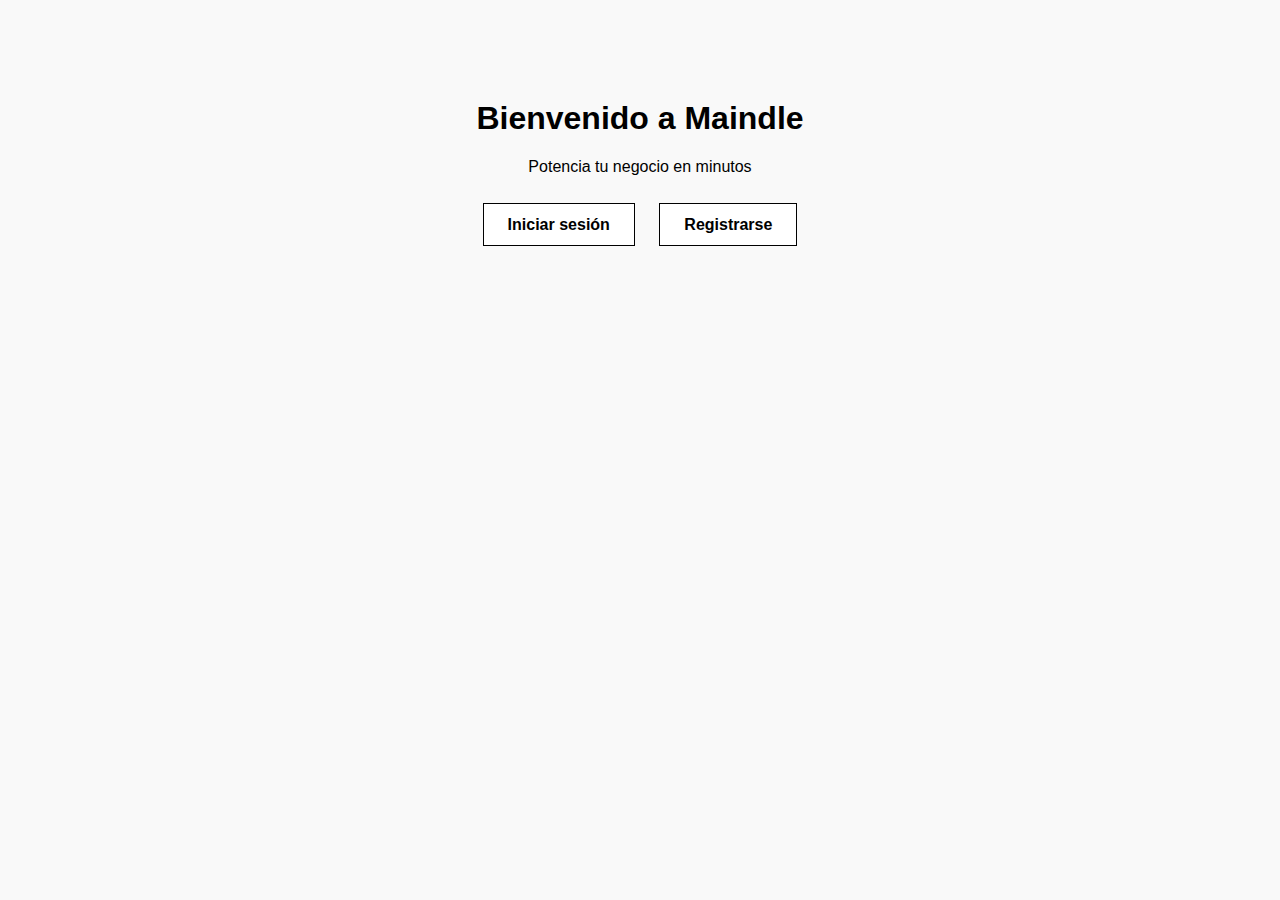
<file: index.html>
<!DOCTYPE html>
<html lang="es">
<head>
  <meta charset="UTF-8">
  <title>Maindle - Bienvenido</title>
  <link rel="stylesheet" href="main.css">
</head>
<body>
  <main class="centrado">
    <h1>Bienvenido a Maindle</h1>
    <p>Potencia tu negocio en minutos</p>
    <div class="botones">
      <a href="secciones/login.html" class="blanco">Iniciar sesión</a>
      <a href="secciones/registro.html" class="blanco">Registrarse</a>
    </div>
  </main>
</body>
</html>
</file>
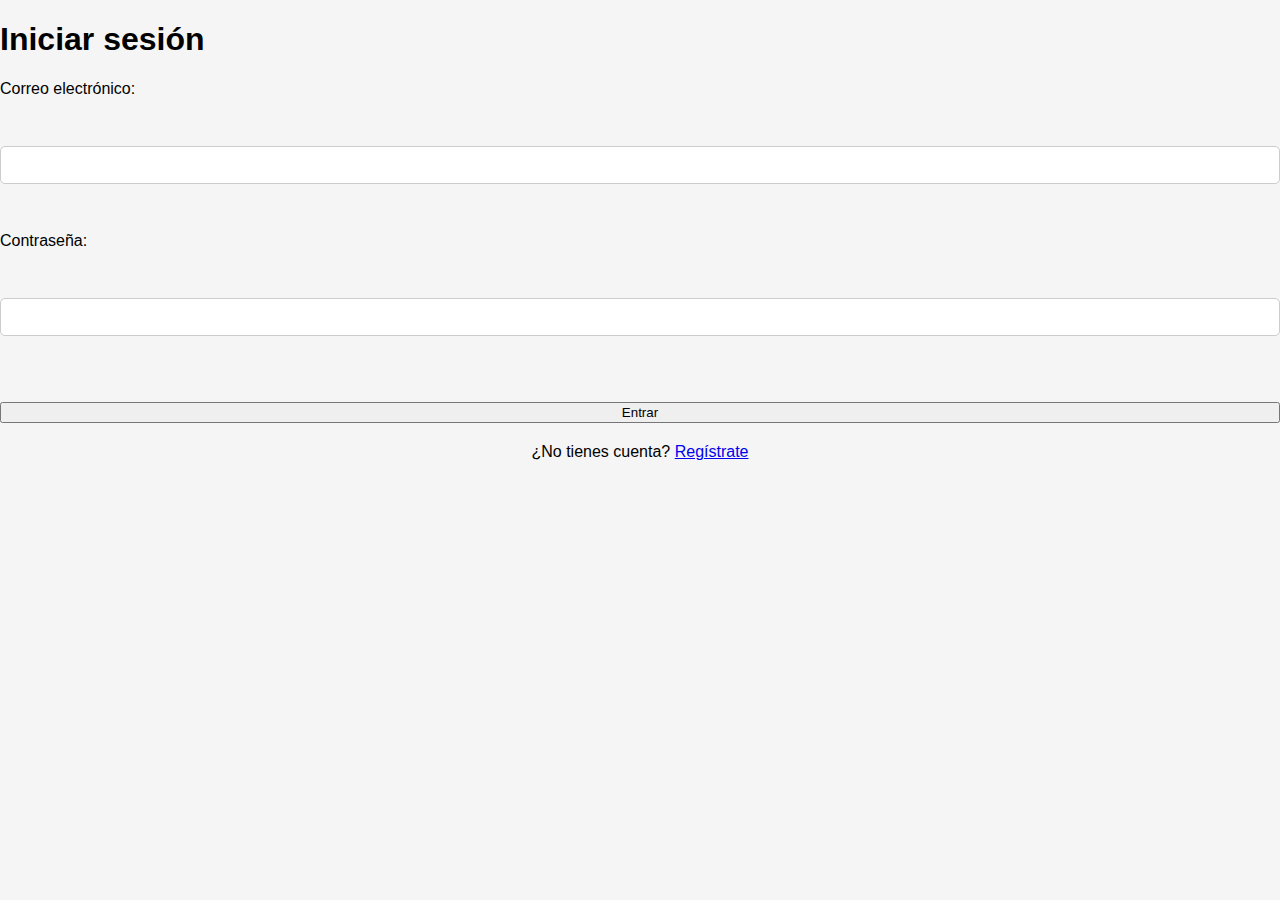
<file: login.html>
<!DOCTYPE html>
<html lang="es">
<head>
  <meta charset="UTF-8" />
  <meta name="viewport" content="width=device-width, initial-scale=1.0" />
  <title>Iniciar sesión - Maindle</title>
  <link rel="stylesheet" href="login.css" />
</head>
<body>
  <main>
    <h1>Iniciar sesión</h1>
    <form id="loginForm">
      <label>Correo electrónico:</label><br />
      <input type="email" required /><br />
      <label>Contraseña:</label><br />
      <input type="password" required /><br /><br />
      <button type="submit">Entrar</button>
    </form>
    <p style="text-align:center;margin-top:20px;">
      ¿No tienes cuenta? <a href="registro.html">Regístrate</a>
    </p>
  </main>
  <script>
    document.getElementById("loginForm").addEventListener("submit", function (e) {
      e.preventDefault();
      const registrado = localStorage.getItem("usuarioRegistrado");
      if (registrado) {
        window.location.href = "./secciones/usuario.html";
      } else {
        alert("Usuario no registrado. Por favor, regístrate primero.");
      }
    });
  </script>
</body>
</html>
</file>
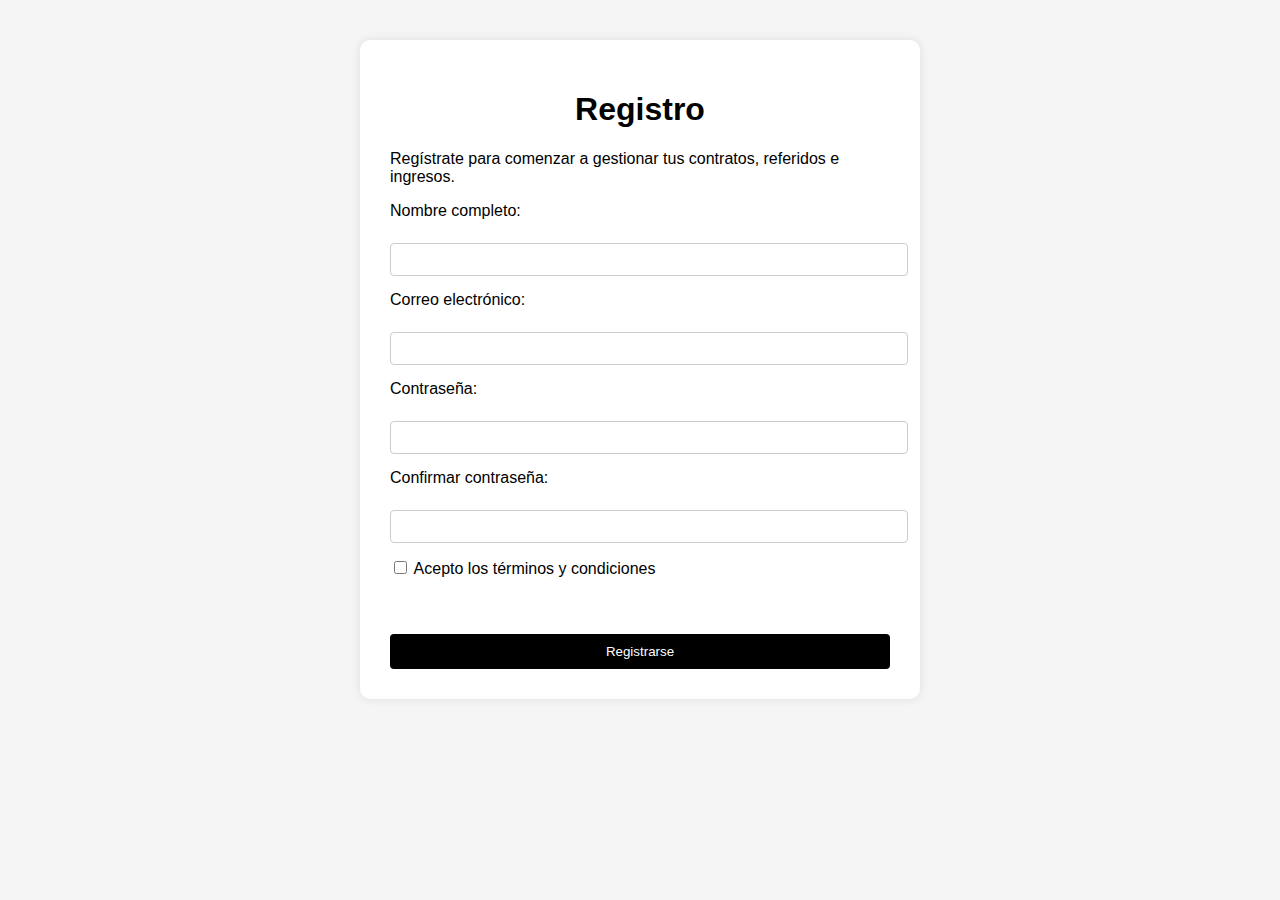
<file: registro.html>
<!DOCTYPE html>
<html lang="es">
<head>
  <meta charset="UTF-8" />
  <meta name="viewport" content="width=device-width, initial-scale=1.0" />
  <title>Registro - Maindle</title>
  <link rel="stylesheet" href="registro.css" />
</head>
<body>
  <main>
    <h1>Registro</h1>
    <p>Regístrate para comenzar a gestionar tus contratos, referidos e ingresos.</p>
    <form id="registroForm">
      <label>Nombre completo:</label><br />
      <input type="text" required /><br />
      <label>Correo electrónico:</label><br />
      <input type="email" required /><br />
      <label>Contraseña:</label><br />
      <input type="password" required /><br />
      <label>Confirmar contraseña:</label><br />
      <input type="password" required /><br />
      <label>
        <input type="checkbox" required />
        Acepto los términos y condiciones
      </label><br /><br />
      <button type="submit">Registrarse</button>
    </form>
  </main>
  <script>
    document.querySelector("form").addEventListener("submit", function (e) {
      e.preventDefault();
      localStorage.setItem("usuarioRegistrado", "true");
      alert("¡Registro exitoso! Ahora puedes acceder al Panel de Usuario.");
      window.location.href = "./secciones/usuario.html";
    });
  </script>
</body>
</html>
</file>
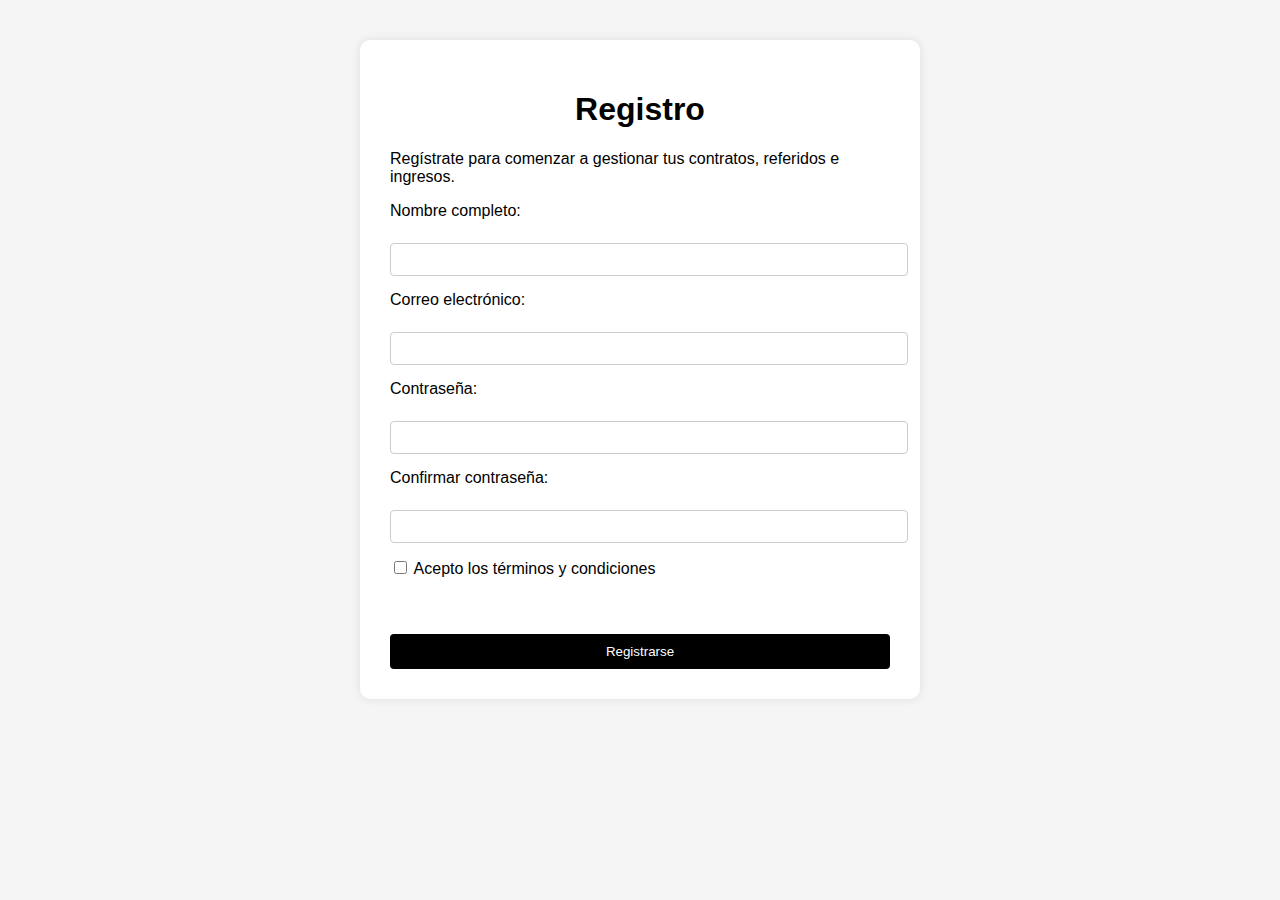
<file: usuario.html>
<!DOCTYPE html>
<html lang="es">
<head>
  <meta charset="UTF-8">
  <title>Panel de Usuario - Maindle</title>
  <link rel="stylesheet" href="usuario.css">
</head>
<body>

  <!-- Panel lateral (visible después de completar datos) -->
  <aside id="sidebar" class="oculto">
    <h2>Perfil</h2>
    <button onclick="verDatos()">Revisar datos</button>
    <button onclick="editarDatos()">Editar datos</button>
  </aside>

  <!-- Pop-up bienvenida -->
  <div class="popup" id="popup-bienvenida">
    <div class="popup-contenido">
      <h2>¡Bienvenido a Maindle!</h2>
      <p>Estas a pocos pasos de potenciar tu negocio, completa la información de tu perfil para empezar a trabajar.</p>
      <button onclick="mostrarFormulario()">Completar perfil</button>
    </div>
  </div>

  <!-- Formulario de perfil -->
  <main id="formulario-perfil" class="oculto">
    <form id="formPerfil">
      <h2>Datos de perfil</h2>

      <label>Nombre* <input type="text" name="nombre" required></label>
      <label>Apellidos* <input type="text" name="apellidos" required></label>
      <label>Nombre de usuario* <input type="text" name="usuario" required></label>
      <label>País* 
        <select name="pais" required></select>
      </label>
      <label>Dirección* <input type="text" name="direccion" required></label>
      <label>TIN (opcional) <input type="text" name="tin"></label>

      <!-- Subida de archivos -->
      <div class="upload-area">
        <h3>Agrega aquí tu documentación</h3>
        <p>Recuerda que debes subir tu documento de identificación por ambas caras, una prueba de residencia y un PDF con tu firma digital. Verificaremos la información lo antes posible.</p>
        <input type="file" id="documentos" multiple>
      </div>

      <div class="botones">
        <button type="submit" class="blanco">Completar</button>
      </div>
    </form>
  </main>

  <!-- Pop-up final -->
  <div class="popup" id="popup-final">
    <div class="popup-contenido">
      <h2>Vamos a verificar la documentación</h2>
      <p>En unos minutos habremos terminado la burocracia y pasaremos a la acción.</p>
    </div>
  </div>

  <!-- Vista de datos -->
  <section id="vista-datos" class="oculto"></section>

  <!-- Script -->
  <script src="usuario.js"></script>
</body>
</html>
</file>
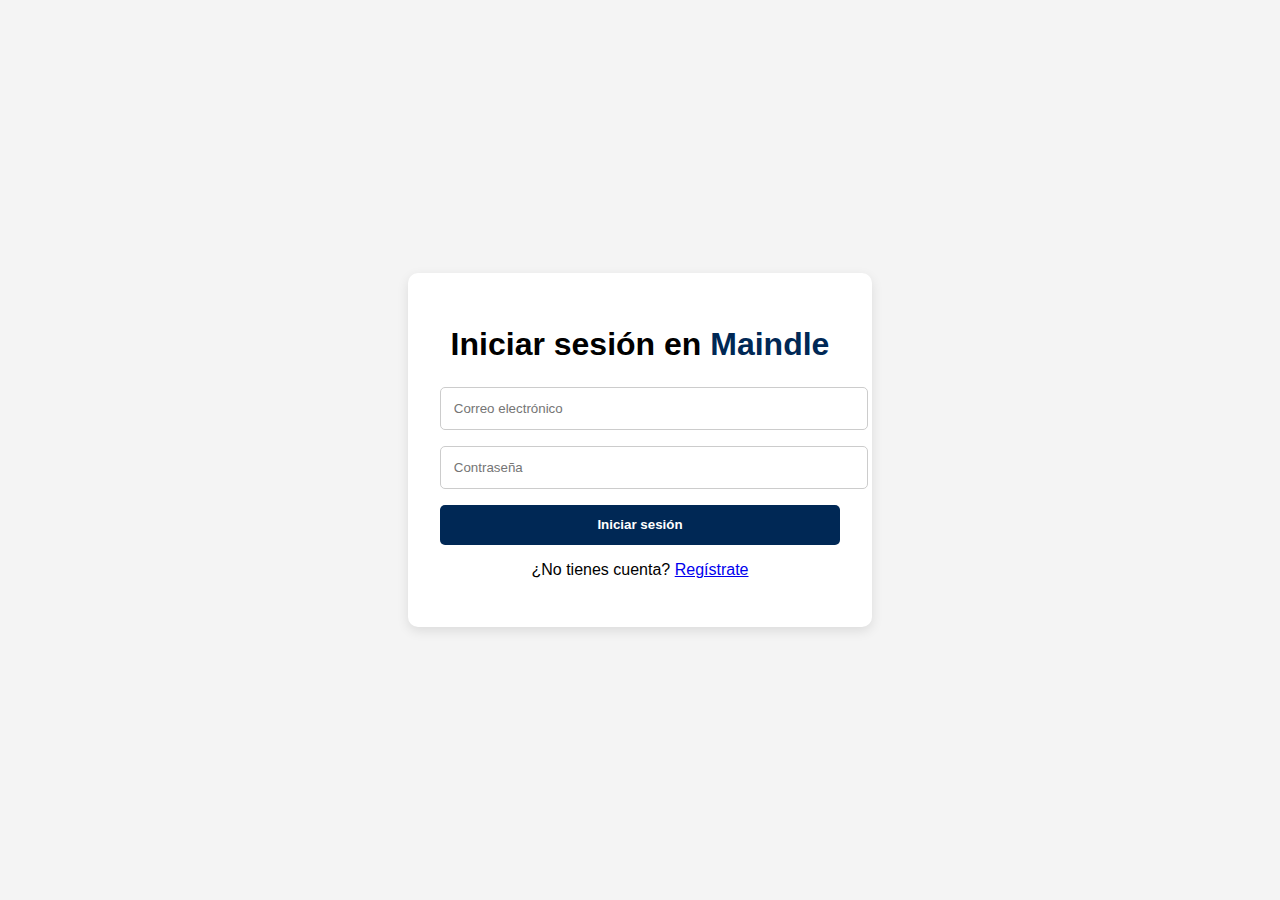
<file: secciones/login.html>
<!DOCTYPE html>
<html lang="es">
<head>
  <meta charset="UTF-8" />
  <meta name="viewport" content="width=device-width, initial-scale=1.0" />
  <title>Iniciar sesión - Maindle</title>
  <link rel="stylesheet" href="login.css" />
</head>
<body>
  <div class="login-container">
    <h1>Iniciar sesión en <span class="logo">Maindle</span></h1>
    <form id="loginForm">
      <input type="email" id="email" placeholder="Correo electrónico" required />
      <input type="password" id="password" placeholder="Contraseña" required />
      <button type="submit">Iniciar sesión</button>
    </form>
    <p>¿No tienes cuenta? <a href="registro.html">Regístrate</a></p>
  </div>
  <script src="login.js"></script>
</body>
</html>
</file>
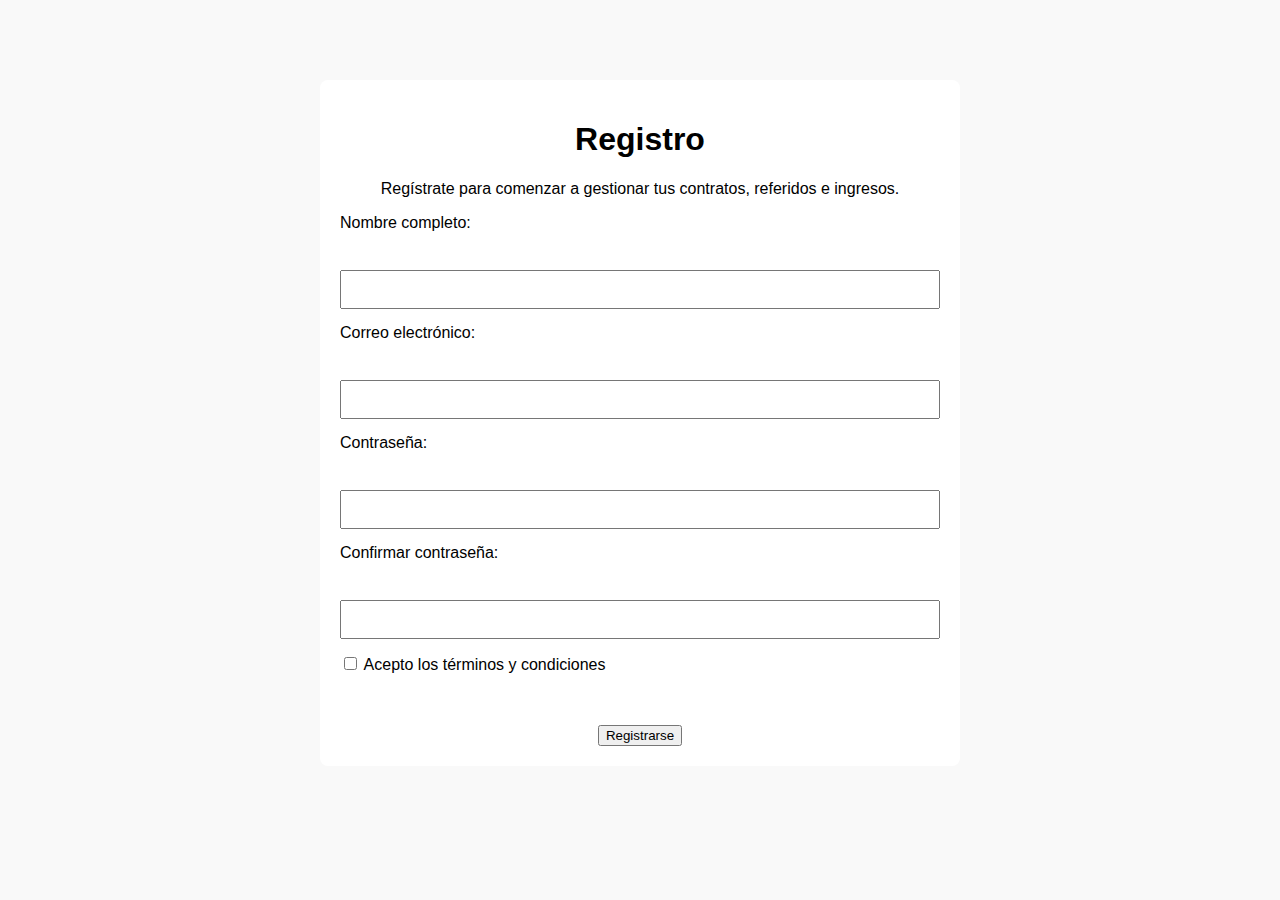
<file: secciones/registro.html>
<!DOCTYPE html>
<html lang="es">
<head>
  <meta charset="UTF-8" />
  <meta name="viewport" content="width=device-width, initial-scale=1.0" />
  <title>Registro - Maindle</title>
  <link rel="stylesheet" href="registro.css" />
</head>
<body>
  <main>
    <h1>Registro</h1>
    <p>Regístrate para comenzar a gestionar tus contratos, referidos e ingresos.</p>

    <form id="registroForm">
      <label>Nombre completo:</label><br />
      <input type="text" required /><br />

      <label>Correo electrónico:</label><br />
      <input type="email" required /><br />

      <label>Contraseña:</label><br />
      <input type="password" required /><br />

      <label>Confirmar contraseña:</label><br />
      <input type="password" required /><br />

      <label>
        <input type="checkbox" required />
        Acepto los términos y condiciones
      </label><br /><br />

      <button type="submit">Registrarse</button>
    </form>
  </main>

  <script>
    document.querySelector("form").addEventListener("submit", function (e) {
      e.preventDefault();

      // 🧼 Limpiar cualquier dato anterior
      localStorage.clear();

      // ✅ Iniciar correctamente el flujo
      localStorage.setItem("usuarioRegistrado", "true");
      localStorage.setItem("estadoOnboarding", "inicio");

      alert("¡Registro exitoso! Ahora puedes acceder al Panel de Usuario.");
      window.location.href = "./secciones/usuario.html";
    });
  </script>
</body>
</html>
</file>
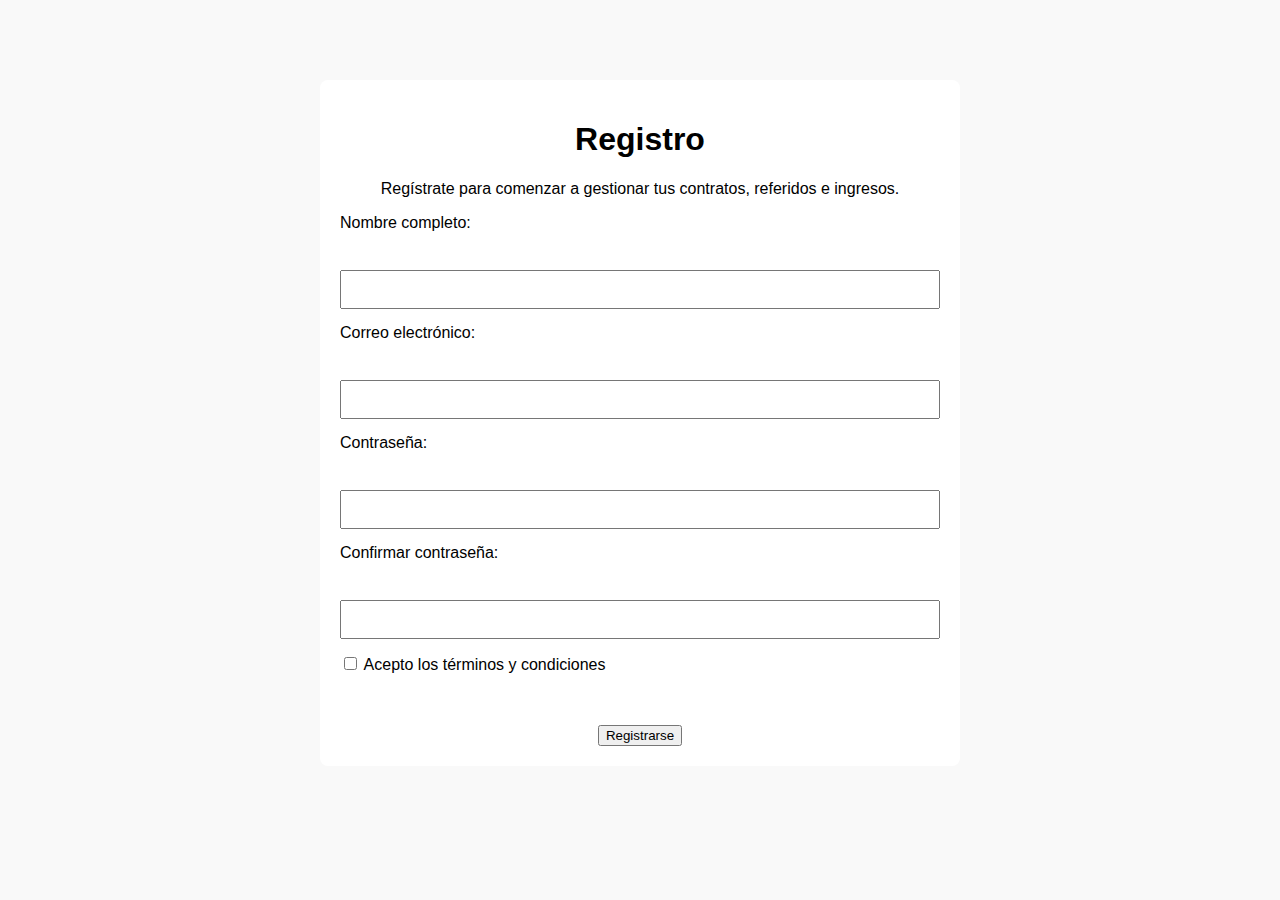
<file: secciones/usuario.html>
<!DOCTYPE html>
<html lang="es">
<head>
    <meta charset="UTF-8" />
    <meta name="viewport" content="width=device-width, initial-scale=1.0"/>
    <title>Mi Perfil - Maindle</title>
    <link rel="stylesheet" href="usuario.css" />
</head>
<body>
    <aside class="sidebar">
        <div class="logo">Main<span>dle</span></div>
        <div class="menu">
            <div class="menu-item" onclick="toggleSubMenu('perfil')">Mi perfil</div>
            <div class="submenu" id="perfil">
                <div onclick="verSeccion('completar')">Completar información</div>
                <div onclick="verSeccion('ver')">Ver Perfil</div>
                <div onclick="verSeccion('editar')">Editar mi información</div>
                <div onclick="verSeccion('documentos')">Subir documentación</div>
            </div>
            <div class="menu-item" onclick="toggleSubMenu('contratos')">Contratos</div>
            <div class="submenu" id="contratos">
                <div>Mis contratos</div>
                <div>Adquirir contratos</div>
            </div>
            <div class="menu-item" onclick="toggleSubMenu('cobros')">Cobros</div>
            <div class="submenu" id="cobros">
                <div>Cobros pendientes</div>
                <div>Extracto de pagos</div>
                <div>Liquidaciones disponibles</div>
            </div>
            <div class="menu-item" onclick="toggleSubMenu('clientes')">Clientes</div>
            <div class="submenu" id="clientes">
                <div>Mis clientes</div>
                <div>Nuevas entradas</div>
                <div>Retiros</div>
            </div>
        </div>
    </aside>

    <main id="main-content">
        <!-- Pop-ups y formularios dinámicos aquí -->
        <div id="popup-inicial" class="popup">
            <h2>Recuerda completar tu perfil</h2>
            <p>Nos pondremos a trabajar en cuanto esté listo</p>
            <div class="acciones">
                <button class="primario" onclick="abrirFormulario()">Completar ahora</button>
                <button class="secundario" onclick="cerrarPopup()">Completar más tarde</button>
            </div>
        </div>
        <div id="formulario-perfil" class="popup oculto">
            <h2>Datos de perfil</h2>
            <form id="formPerfil">
                <input type="text" name="nombre" placeholder="Nombre" required />
                <input type="text" name="apellidos" placeholder="Apellidos" required />
                <input type="text" name="usuario" placeholder="Nombre de usuario" required />
                <input type="text" name="direccion" placeholder="Dirección" required />
                <input type="text" name="tin" placeholder="TIN (opcional)" />
                <div class="acciones">
                    <button type="submit" class="secundario">Guardar</button>
                    <button type="button" class="primario" onclick="abrirDocumentos()">Subir documentación</button>
                </div>
            </form>
        </div>
        <div id="documentos-popup" class="popup oculto">
            <h2>Sube tu documentación</h2>
            <div class="dropzone" id="dropzone">Arrastra aquí tus archivos</div>
            <div class="acciones">
                <button class="secundario" onclick="document.getElementById('fileInput').click()">Cargar desde el dispositivo</button>
                <input type="file" id="fileInput" multiple hidden />
                <button class="primario" onclick="finalizarRegistro()">Subir documentación</button>
            </div>
        </div>
    </main>

    <script src="usuario.js"></script>
</body>
</html>
</file>
<file: main.css>
body {
  font-family: Arial, sans-serif;
  margin: 0;
  padding: 0;
  background: #f9f9f9;
  text-align: center;
}

.centrado {
  margin-top: 100px;
}

.botones {
  margin-top: 40px;
}

.blanco {
  background: white;
  color: black;
  padding: 12px 24px;
  border: 1px solid black;
  margin: 10px;
  text-decoration: none;
  font-weight: bold;
  transition: 0.3s;
}

.blanco:hover {
  background: black;
  color: white;
}
</file>
<file: login.css>
body {
  margin: 0;
  padding: 0;
  font-family: 'Segoe UI', sans-serif;
  background-color: #f5f5f5;
}

.login-container {
  display: flex;
  justify-content: center;
  align-items: center;
  height: 100vh;
}

.login-card {
  background: white;
  padding: 40px;
  border-radius: 12px;
  box-shadow: 0 8px 20px rgba(0,0,0,0.1);
  text-align: center;
  max-width: 400px;
  width: 100%;
}

.login-card h1 {
  font-size: 24px;
  margin-bottom: 10px;
}

.login-card span {
  color: #e60023;
}

.login-card p {
  font-size: 14px;
  margin-bottom: 30px;
  color: #555;
}

form {
  display: flex;
  flex-direction: column;
  gap: 15px;
}

form input {
  padding: 10px;
  font-size: 14px;
  border: 1px solid #ccc;
  border-radius: 5px;
}

button.blanco {
  background: white;
  color: black;
  border: 1px solid black;
  padding: 10px;
  cursor: pointer;
  transition: all 0.3s ease;
}

button.blanco:hover {
  background: black;
  color: white;
}

.acciones {
  margin-top: 20px;
  display: flex;
  justify-content: space-between;
  font-size: 13px;
}

.acciones a {
  color: #333;
  text-decoration: none;
}
</file>
<file: registro.css>
body {
  font-family: Arial, sans-serif;
  background: #f5f5f5;
  padding: 40px;
  margin: 0;
}

main {
  background: white;
  max-width: 500px;
  margin: auto;
  padding: 30px;
  border-radius: 10px;
  box-shadow: 0 0 10px rgba(0,0,0,0.1);
}

h1 {
  text-align: center;
}

form label {
  margin-top: 15px;
  display: block;
}

input[type="text"],
input[type="email"],
input[type="password"] {
  width: 100%;
  padding: 8px;
  margin-top: 5px;
  border: 1px solid #ccc;
  border-radius: 4px;
}

button {
  margin-top: 20px;
  background: black;
  color: white;
  padding: 10px;
  width: 100%;
  border: none;
  border-radius: 4px;
  cursor: pointer;
}

button:hover {
  background: #333;
}
</file>
<file: usuario.css>
body {
  font-family: Arial, sans-serif;
  margin: 0;
  padding: 0;
}

.oculto {
  display: none;
}

.popup {
  position: fixed;
  top: 0; left: 0;
  width: 100%; height: 100%;
  background: rgba(0,0,0,0.6);
  display: flex;
  justify-content: center;
  align-items: center;
}

.popup-contenido {
  background: white;
  padding: 30px;
  border-radius: 10px;
  text-align: center;
  max-width: 400px;
}

aside#sidebar {
  position: fixed;
  left: 0;
  top: 0;
  background: #f0f0f0;
  padding: 20px;
  height: 100%;
  width: 200px;
}

aside button {
  display: block;
  margin-top: 10px;
  padding: 10px;
  width: 100%;
  border: 1px solid black;
  background: white;
  color: black;
  cursor: pointer;
  transition: all 0.3s ease;
}

aside button:hover {
  background: black;
  color: white;
}

form {
  margin: 80px auto;
  padding: 20px;
  max-width: 600px;
  background: #fafafa;
  border-radius: 8px;
}

form label {
  display: block;
  margin-top: 15px;
}

.upload-area {
  margin-top: 20px;
  background: #fff;
  padding: 15px;
  border: 1px dashed #999;
  text-align: center;
}

.botones {
  margin-top: 20px;
  text-align: center;
}

.blanco {
  background: white;
  color: black;
  padding: 10px 20px;
  border: 1px solid black;
}

.blanco:hover {
  background: black;
  color: white;
}
</file>
<file: secciones/login.css>
body {
  margin: 0;
  font-family: 'Segoe UI', sans-serif;
  background: #f4f4f4;
  display: flex;
  align-items: center;
  justify-content: center;
  height: 100vh;
}
.login-container {
  background: white;
  padding: 2rem;
  border-radius: 10px;
  box-shadow: 0 4px 12px rgba(0,0,0,0.1);
  width: 100%;
  max-width: 400px;
  text-align: center;
}
.login-container h1 {
  margin-bottom: 1.5rem;
}
.login-container .logo {
  color: #002855;
}
.login-container input {
  display: block;
  width: 100%;
  padding: 0.8rem;
  margin-bottom: 1rem;
  border: 1px solid #ccc;
  border-radius: 5px;
}
.login-container button {
  width: 100%;
  padding: 0.8rem;
  border: none;
  border-radius: 5px;
  background-color: #002855;
  color: white;
  font-weight: bold;
  cursor: pointer;
}
.login-container button:hover {
  background-color: #0051a2;
}
.login-container p {
  margin-top: 1rem;
}
</file>
<file: secciones/registro.css>
body {
  font-family: Arial, sans-serif;
  margin: 0;
  padding: 0;
  background: #f9f9f9;
}

main {
  max-width: 600px;
  margin: 80px auto;
  padding: 20px;
  background: #fff;
  border-radius: 8px;
  text-align: center;
}

form label {
  display: block;
  margin: 15px 0;
  text-align: left;
}

input[type="text"],
input[type="email"],
input[type="password"] {
  width: 100%;
  padding: 10px;
  margin-top: 5px;
  box-sizing: border-box;
}

.blanco {
  background: white;
  color: black;
  padding: 10px 20px;
  border: 1px solid black;
  cursor: pointer;
}

.blanco:hover {
  background: black;
  color: white;
}

.botones {
  margin-top: 20px;
}

footer {
  text-align: center;
  padding: 20px;
  margin-top: 40px;
  color: #666;
}
</file>
<file: secciones/usuario.css>
body {
    margin: 0;
    font-family: 'Segoe UI', sans-serif;
    background: #f4f4f4;
    color: #333;
}
.sidebar {
    width: 220px;
    background: #111827;
    color: #fff;
    position: fixed;
    height: 100vh;
    padding: 20px;
}
.logo {
    font-size: 24px;
    font-weight: bold;
    margin-bottom: 20px;
}
.logo span {
    color: black;
}
.menu-item {
    font-weight: bold;
    margin-top: 15px;
    cursor: pointer;
}
.submenu {
    margin-left: 10px;
    display: none;
}
.submenu div {
    padding: 5px 0;
    cursor: pointer;
    font-size: 14px;
}
#main-content {
    margin-left: 240px;
    padding: 40px;
}
.popup {
    background: white;
    padding: 30px;
    border-radius: 12px;
    max-width: 500px;
    margin: 40px auto;
    border: 1px solid #ccc;
    box-shadow: 0 0 20px rgba(0,0,0,0.05);
}
.oculto {
    display: none;
}
.acciones {
    margin-top: 20px;
    display: flex;
    gap: 10px;
}
.primario {
    background: #1e3a8a;
    color: white;
    border: none;
    padding: 10px 18px;
    cursor: pointer;
}
.primario:hover {
    background: white;
    color: #1e3a8a;
    border: 1px solid #1e3a8a;
}
.secundario {
    background: white;
    color: #1e3a8a;
    border: 1px solid #1e3a8a;
    padding: 10px 18px;
    cursor: pointer;
}
.secundario:hover {
    background: #1e3a8a;
    color: white;
}
.dropzone {
    border: 2px dashed #ccc;
    padding: 40px;
    text-align: center;
    color: #666;
    background: #fafafa;
    border-radius: 10px;
}
</file>
